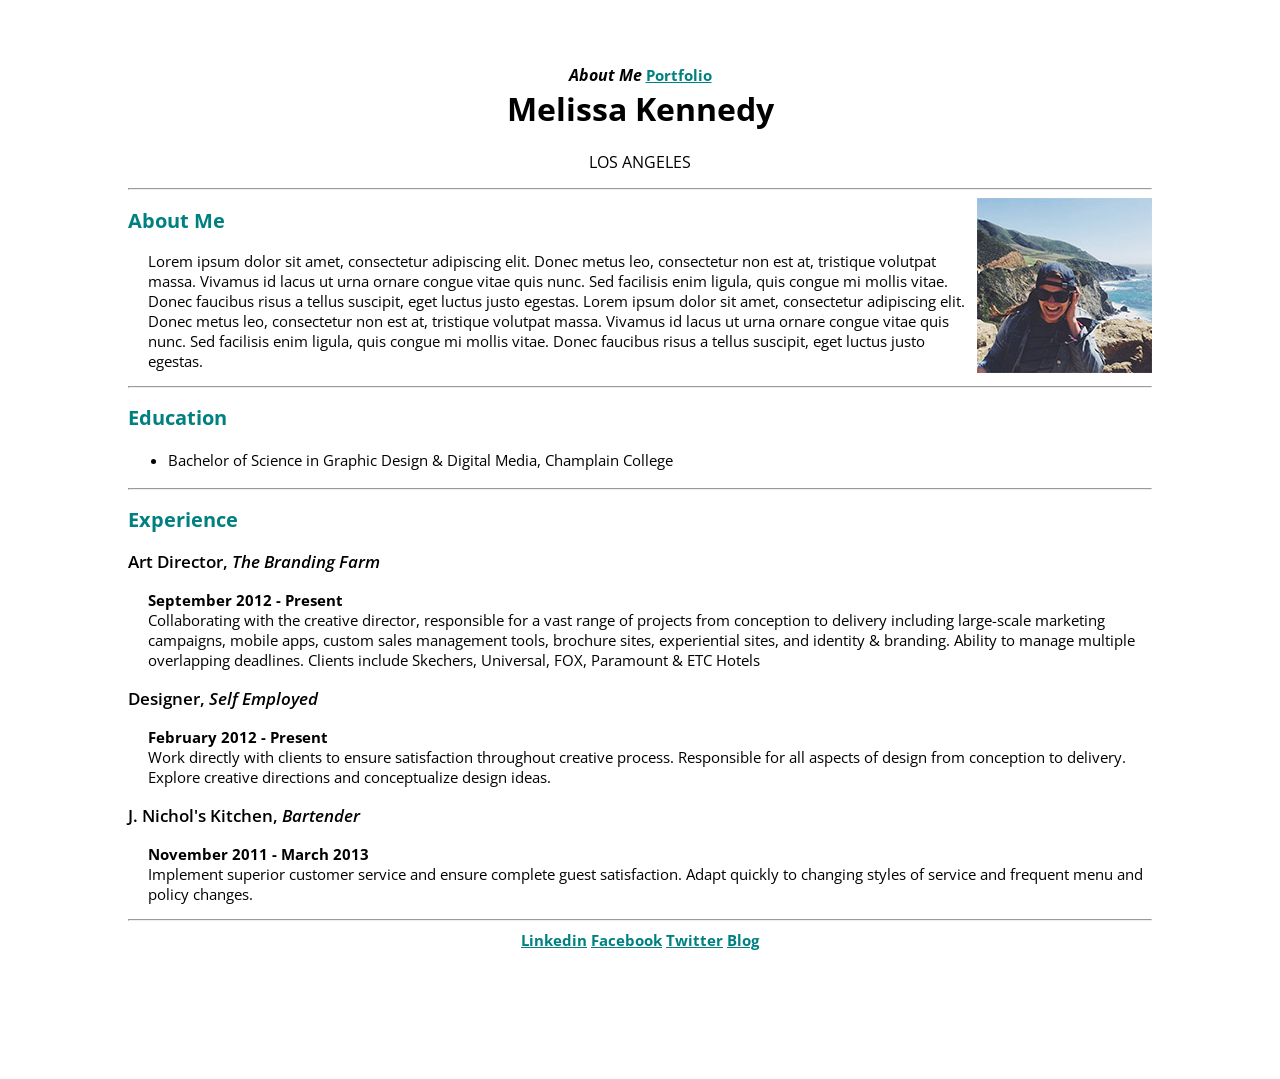
<file: portfolio/index.html>
<!DOCTYPE html>
<html>
<head>
  <link href='https://fonts.googleapis.com/css?family=Open+Sans:400,600,700' rel='stylesheet' type='text/css'>
  <link rel="stylesheet" href="style.css" media="screen" title="no title" charset="utf-8">

<title>Melissa Kennedy</title>

</head>
<body>

<nav>
<center><i><b>About Me</b></i>
<strong><a href="portfolio.html">Portfolio</a></strong></center>
</nav>

<h1>Melissa Kennedy</h1>

<p><center>LOS ANGELES</center></p>

<hr>
<img src="me.jpg" id=alt alt="My Face"/>
<h2>About Me</h2>
<p>Lorem ipsum dolor sit amet, consectetur adipiscing elit. Donec metus leo, consectetur non est at, tristique volutpat massa. Vivamus id lacus ut urna ornare congue vitae quis nunc. Sed facilisis enim ligula, quis congue mi mollis vitae. Donec faucibus risus a tellus suscipit, eget luctus justo egestas. Lorem ipsum dolor sit amet, consectetur adipiscing elit. Donec metus leo, consectetur non est at, tristique volutpat massa. Vivamus id lacus ut urna ornare congue vitae quis nunc. Sed facilisis enim ligula, quis congue mi mollis vitae. Donec faucibus risus a tellus suscipit, eget luctus justo egestas.</p>

<hr>

<h2>Education</h2>

<ul>
  <li>Bachelor of Science in Graphic Design & Digital Media, Champlain College</li>
</ul>

<hr>

<h2>Experience</h2>
<h3>Art Director, <i>The Branding Farm</i></h3>
<p><b>September 2012 - Present</b>
<br>Collaborating with the creative director, responsible for a vast range of projects from conception to delivery including large-scale marketing campaigns, mobile apps, custom sales management tools, brochure sites, experiential sites, and identity & branding. Ability to manage multiple overlapping deadlines. Clients include Skechers, Universal, FOX, Paramount & ETC Hotels</p>


<h3>Designer, <i>Self Employed</i></h3>
<p><b>February 2012 - Present</b>
<br>Work directly with clients to ensure satisfaction throughout creative process. Responsible for all aspects of design from conception to delivery. Explore creative directions and conceptualize design ideas.</p>


<h3>J. Nichol's Kitchen, <i>Bartender</i></h3>
<p><b>November 2011 - March 2013</b>
<br>
Implement superior customer service and ensure complete guest satisfaction. Adapt quickly to changing styles of service and frequent menu and policy changes.</p>
<hr>

<center>
<a href="https://www.linkedin.com/in/melissa-kennedy-55a32b40">Linkedin</a>
<a href="http://www.facebook.com">Facebook</a>
<a href="http://www.twitter.com">Twitter</a>
<a href="http://www.tumblr.com/itsmmk">Blog</a>
</center>

</body>
</html>
</file>
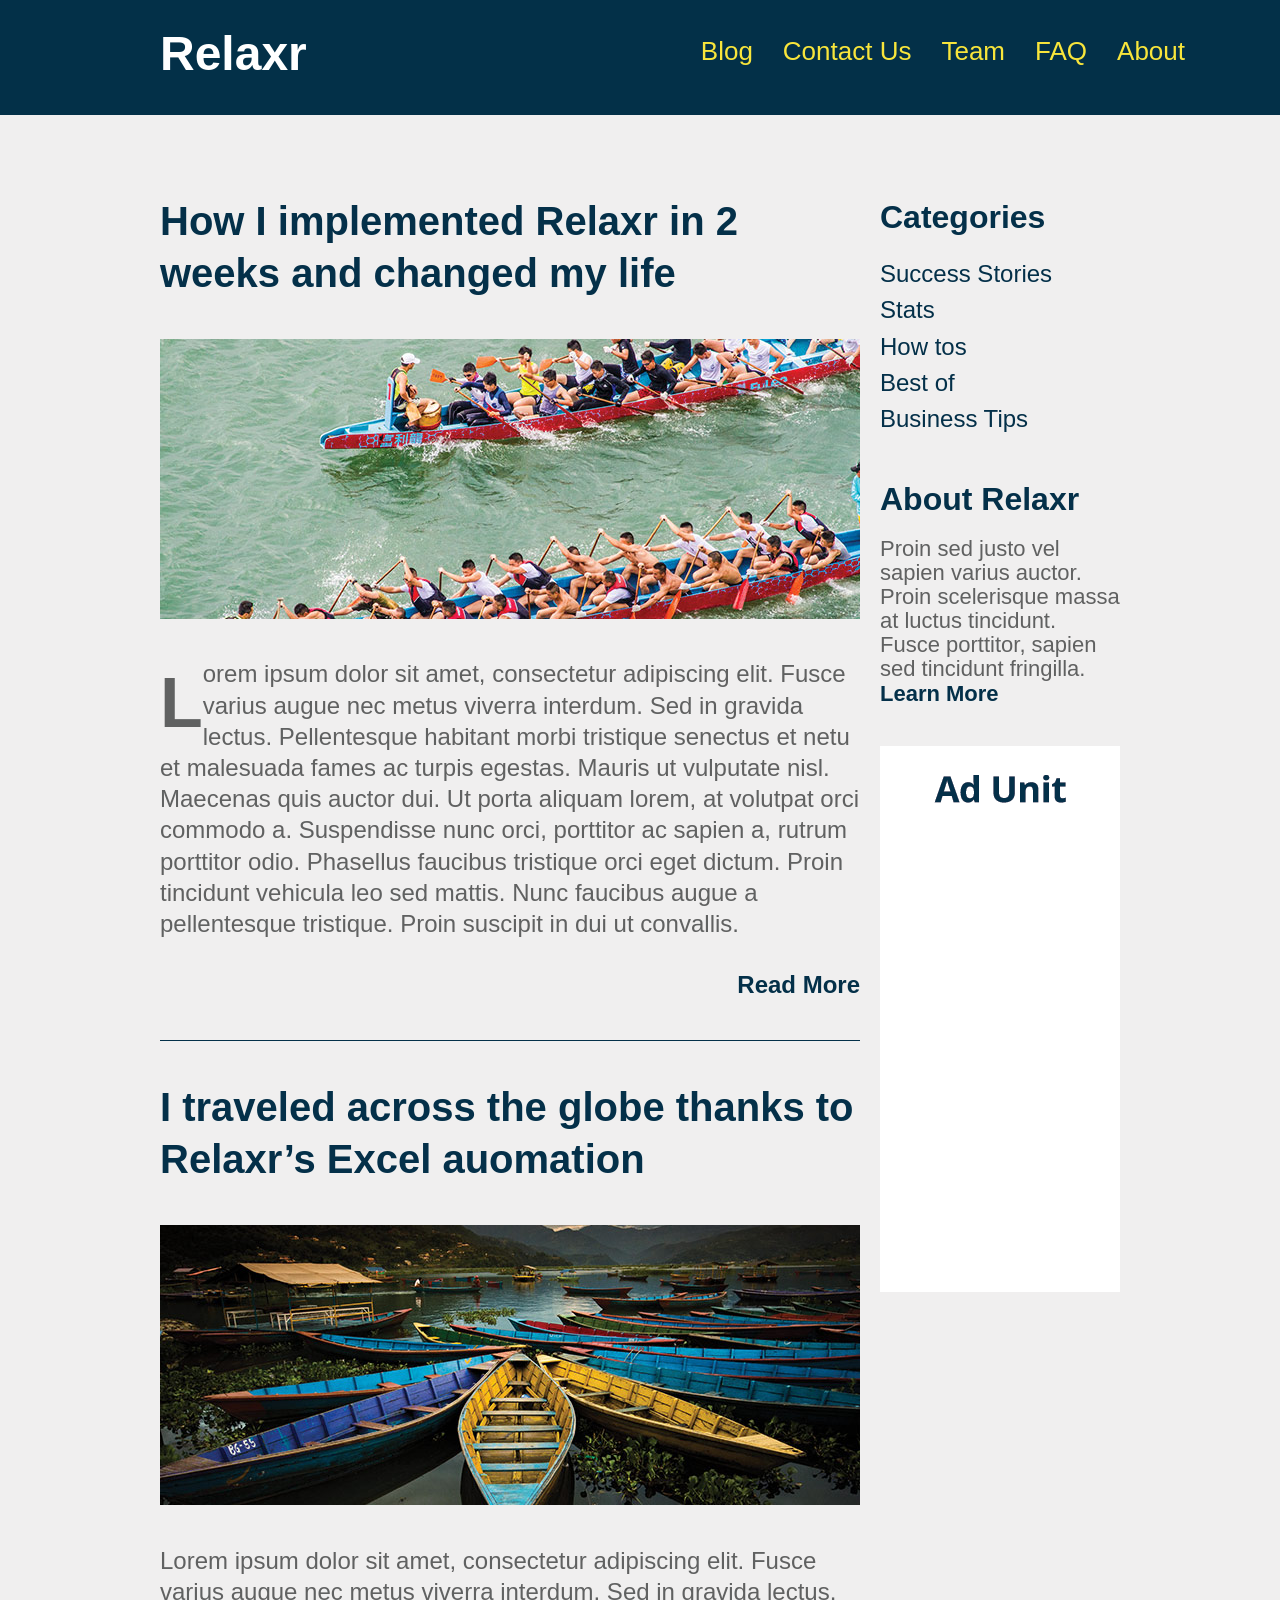
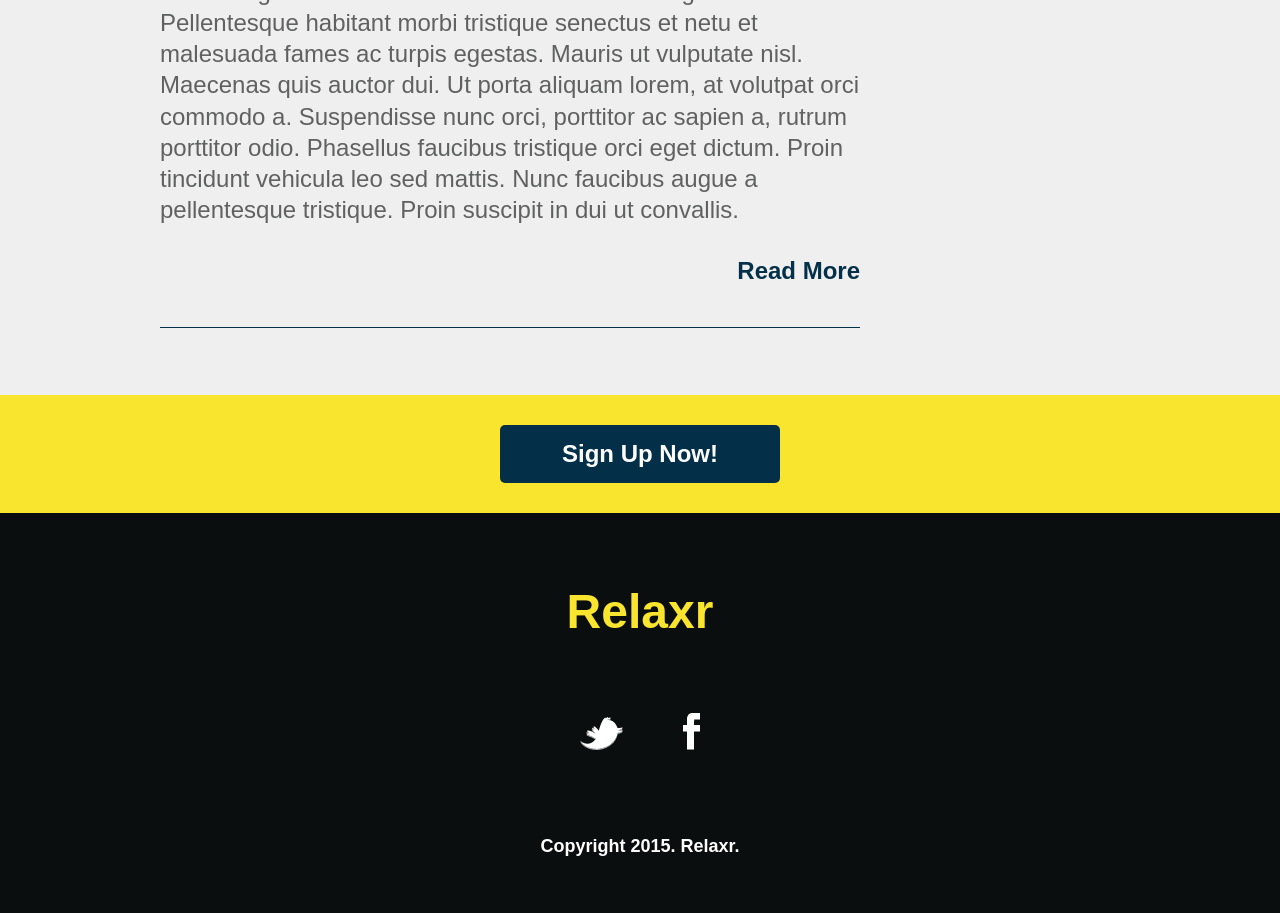
<file: relaxr_part_2/index.html>
<!DOCTYPE html>
<html lang="en">
    <head>
        <meta charset="utf-8">
        <meta name="description" content="Your description goes here">
        <meta name="keywords" content="one, two, three">

        <title>Relaxr Blog</title>

        <!-- external CSS link -->
        <link rel="stylesheet" href="css/reset.css">
        <link rel="stylesheet" href="css/style.css">

    </head>
    <body>
      <header>
        <div class="container">
          <h1 class="logo">Relaxr</div>
            <nav>
                <ul>
                    <li><a href="#">About</a></li>
                    <li><a href="#">FAQ</a></li>
                    <li><a href="#">Team</a></li>
                    <li><a href="#">Contact Us</a></li>
                    <li><a href="#">Blog</a></li>
              </ul>
            </nav>
          </div>
      </header>

      <section id="main">
        <div class="container">
          <section id="posts">

            <article class="post">
              <h2>How I implemented Relaxr in 2 weeks and changed my life</h2>
              <img src="images/blog_photo1.jpg" alt="Crew Meet"/>
              <p class="dropcap">Lorem ipsum dolor sit amet, consectetur adipiscing elit. Fusce varius augue nec metus viverra interdum. Sed in gravida lectus. Pellentesque habitant morbi tristique senectus et netu et malesuada fames ac turpis egestas. Mauris ut vulputate nisl.  Maecenas quis auctor dui. Ut porta aliquam lorem, at volutpat orci commodo a. Suspendisse nunc orci, porttitor ac sapien a, rutrum porttitor odio. Phasellus faucibus tristique orci eget dictum. Proin tincidunt vehicula leo sed mattis. Nunc faucibus augue a pellentesque tristique. Proin suscipit in dui ut convallis.</p>
              <p class="readmore"><a href="#">Read More</a></p>
            </article>

            <article class="post">
              <h2>I traveled across the globe thanks to Relaxr’s Excel auomation</h2>
              <img src="images/blog_photo2.jpg" alt="Canoes"/>
              <p>Lorem ipsum dolor sit amet, consectetur adipiscing elit. Fusce varius augue nec metus viverra interdum. Sed in gravida lectus. Pellentesque habitant morbi tristique senectus et netu et malesuada fames ac turpis egestas. Mauris ut vulputate nisl.  Maecenas quis auctor dui. Ut porta aliquam lorem, at volutpat orci commodo a. Suspendisse nunc orci, porttitor ac sapien a, rutrum porttitor odio. Phasellus faucibus tristique orci eget dictum. Proin tincidunt vehicula leo sed mattis. Nunc faucibus augue a pellentesque tristique. Proin suscipit in dui ut convallis.</p>
              <p class="readmore"><a href="#">Read More</a></p>
            </article>
          </section>

          <aside id="sidebar">
            <h3>Categories</h3>
            <ul>
              <li><a href="#">Success Stories</a></li>
              <li><a href="#">Stats</a></li>
              <li><a href="#">How tos</a></li>
              <li><a href="#">Best of</a></li>
              <li><a href="#">Business Tips</a></li>
            </ul>
            <h3>About Relaxr</h3>
            <p>Proin sed justo vel sapien varius auctor. Proin scelerisque massa at luctus tincidunt. Fusce porttitor, sapien sed tincidunt fringilla. <a href="#">Learn More</a></p>
            <img src="images/ad-unit.png" alt="Ad Unit" />
          </aside>
       </div>
    </section>




            <aside id="bottom-cta">
              <a class="button blue" href="#">Sign Up Now!</a>
            </aside>
            <footer class="clear">
              <h4 class="logo yellow">Relaxr</h4>

              <ul>
                <li><a href="#"><img src="images/twitter.png" alt="Twitter logo"></a></li>
                <li><a href="#"><img src="images/facebook.png" alt="Facebook logo"></a></li>
              </ul>

    <p class="copyright">Copyright 2015. Relaxr.</p>
            </footer>
        </div><!-- #container -->
    </body>
</html>
</file>
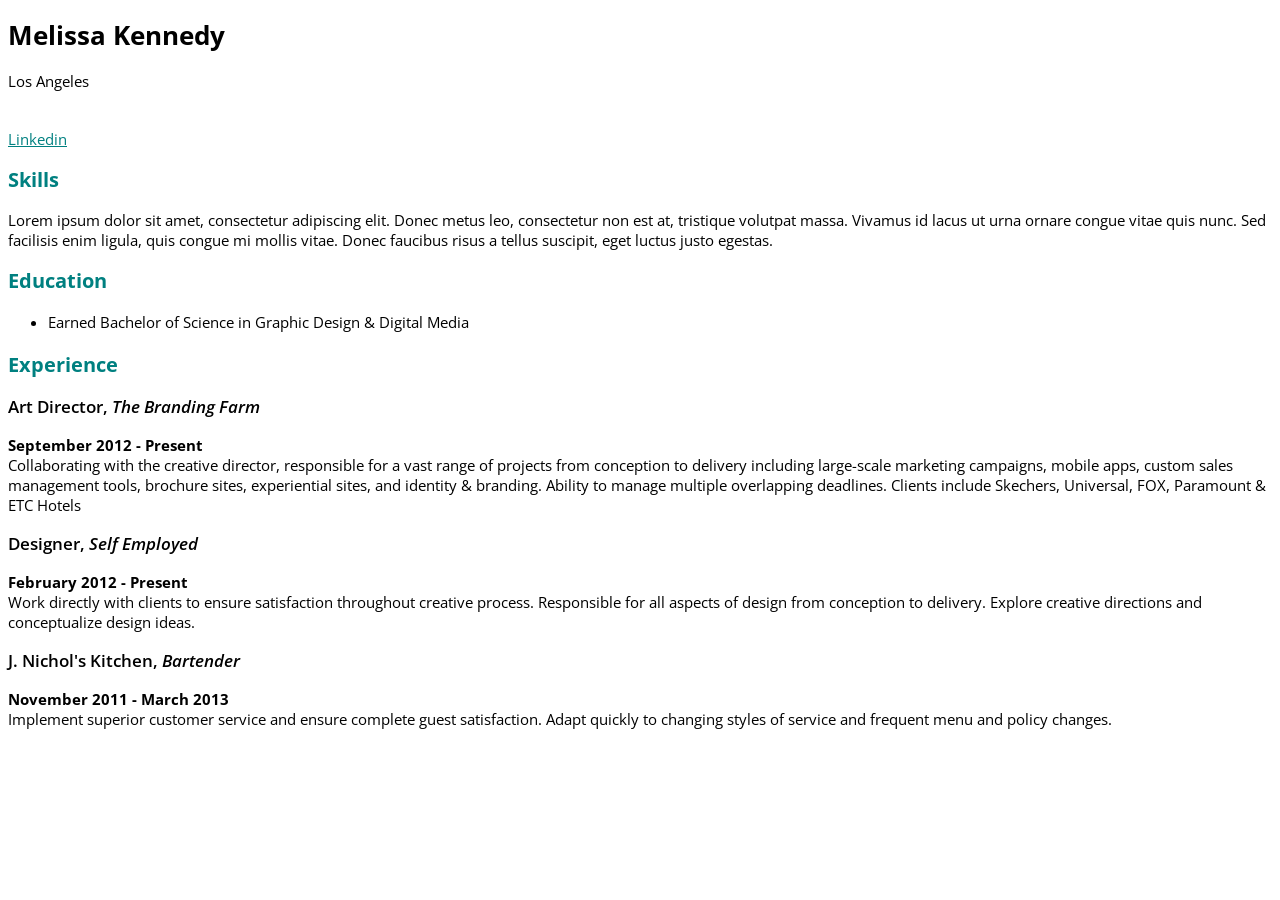
<file: resume/index.html>
<!DOCTYPE html>
<html>
<head>
<link href='https://fonts.googleapis.com/css?family=Open+Sans:400,600,700' rel='stylesheet' type='text/css'>
<style>

body {
  font-family: "Open Sans", sans-serif;
}

h1, h2 {
  font-weight: 700;
}

h1 {
  font-size: 26px;
}

h2 {
  font-size: 20px;
  color: #008080;
}

h3 {
  font-size: 17px;
  font-weight: 600;
}

p {
  font-size: 15px;
  font-weight: 400;
}

li {
  font-size: 15px;
  font-weight: 400;
  line-height: 1.6;
}

a {
  font-weight: 400;
  color: #008080;
  font-size:15px;
}


</style>

<title>Melissa's Resume</title>

</head>
<body>

<h1>Melissa Kennedy</h1>

<p>Los Angeles</p><br>
<a href="https://www.linkedin.com/in/melissa-kennedy-55a32b40">Linkedin</a>

<h2>Skills</h2>
<p>Lorem ipsum dolor sit amet, consectetur adipiscing elit. Donec metus leo, consectetur non est at, tristique volutpat massa. Vivamus id lacus ut urna ornare congue vitae quis nunc. Sed facilisis enim ligula, quis congue mi mollis vitae. Donec faucibus risus a tellus suscipit, eget luctus justo egestas.</p>


<h2>Education</h2>

<ul>
  <li>Earned Bachelor of Science in Graphic Design & Digital Media</li>
</ul>

<h2>Experience</h2>
<h3>Art Director, <i>The Branding Farm</i></h3>
<p><b>September 2012 - Present</b>
<br>Collaborating with the creative director, responsible for a vast range of projects from conception to delivery including large-scale marketing campaigns, mobile apps, custom sales management tools, brochure sites, experiential sites, and identity & branding. Ability to manage multiple overlapping deadlines. Clients include Skechers, Universal, FOX, Paramount & ETC Hotels</p>


<h3>Designer, <i>Self Employed</i></h3>
<p><b>February 2012 - Present</b>
<br>Work directly with clients to ensure satisfaction throughout creative process. Responsible for all aspects of design from conception to delivery. Explore creative directions and conceptualize design ideas.</p>


<h3>J. Nichol's Kitchen, <i>Bartender</i></h3>
<p><b>November 2011 - March 2013</b>
<br>
Implement superior customer service and ensure complete guest satisfaction. Adapt quickly to changing styles of service and frequent menu and policy changes.</p>

</body>
</html>
</file>
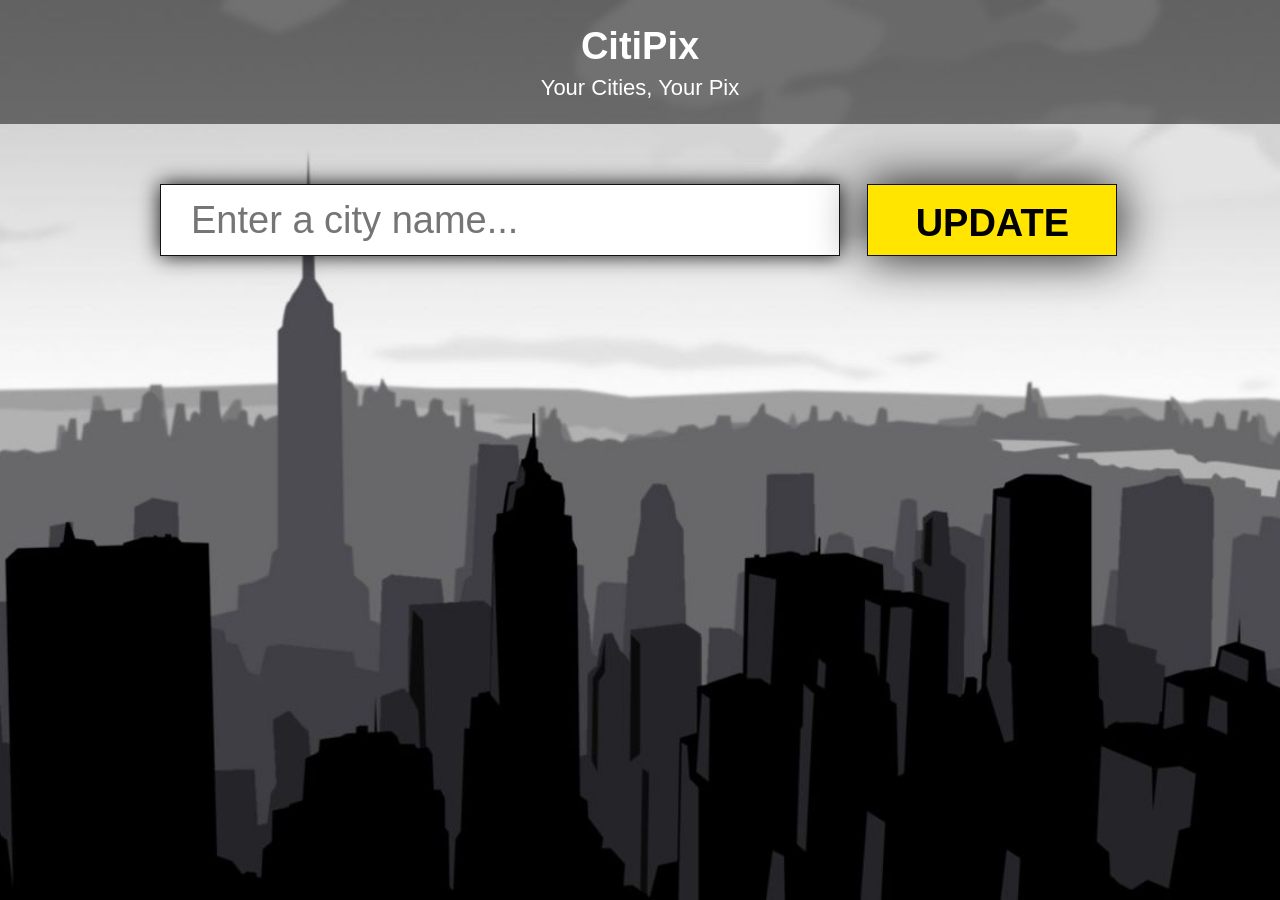
<file: 05_week/citipix/index.html>
<!DOCTYPE html>
<html lang="en">
	<head>
    	<meta charset="utf-8">
    	<meta name="description" content="Your description goes here">
    	<meta name="keywords" content="one, two, three">

		<title>City Background</title>

		<!-- external CSS link -->
		<link rel="stylesheet" href="css/reset.css">
		<link rel="stylesheet" href="css/style.css">
    <script src="http://code.jquery.com/jquery-2.2.2.min.js"   integrity="sha256-36cp2Co+/62rEAAYHLmRCPIych47CvdM+uTBJwSzWjI=" crossorigin="anonymous"></script>
    <script type="text/javascript" src="js/app.js">
    </script>

	</head>
	<body>
		<header>
			<div class="title">
				<h1>CitiPix</h1>
				<p>Your Cities, Your Pix</p>
			</div>
		</header>
			<div class="container">
				<form>
					<input type="text" id="city-type" placeholder="Enter a city name...">
					<input type="submit" value="Update" id="submit-btn">
				</form>
			</div>
	</body>
</html>
</file>
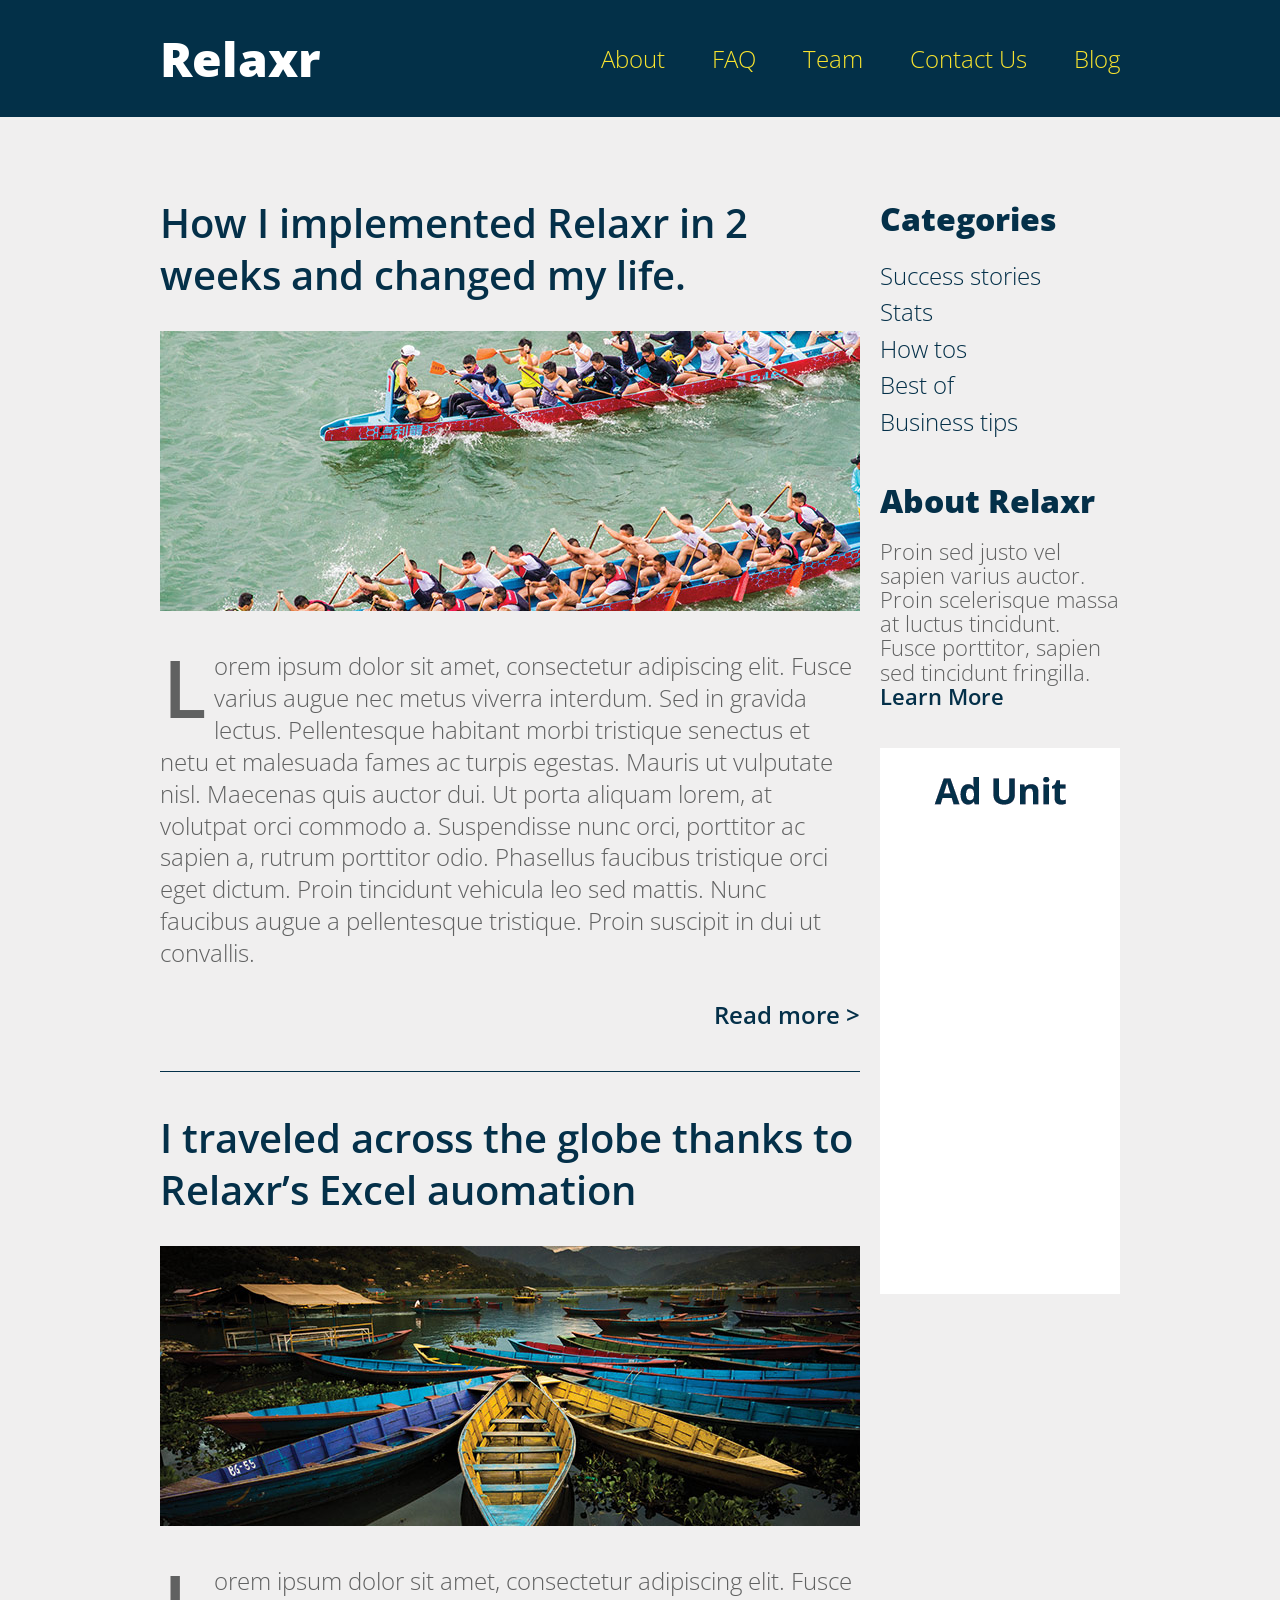
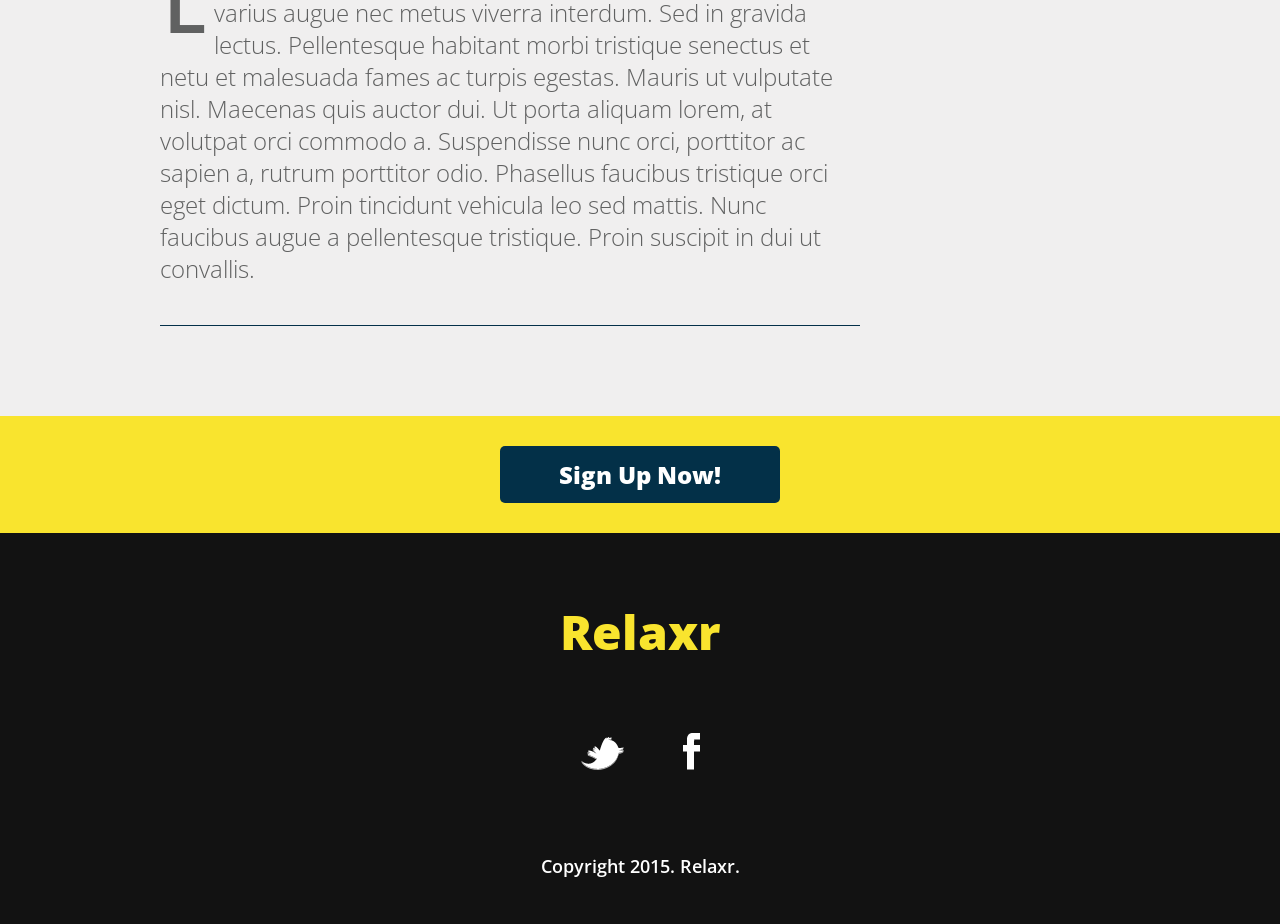
<file: 05_week/relaxr_jquery/index.html>
<!DOCTYPE html>
<html lang="en">
	<head>
    	<meta charset="utf-8">
    	<meta name="description" content="The perfect personal assistant. Relaxr does your job for you so you can enjoy life as it is meant to be.">

		<title>Weather Background</title>
		<link href='http://fonts.googleapis.com/css?family=Open+Sans:300italic,300,600,800' rel='stylesheet' type='text/css'>

		<!-- external CSS link -->
		<link rel="stylesheet" href="css/reset.css">
		<link rel="stylesheet" href="css/style.css">
		<script src="http://ajax.googleapis.com/ajax/libs/jquery/2.1.3/jquery.min.js"></script>
		<script type="text/javascript" src="js/app.js"></script>
	</head>
	<body>
		<header>
			<div class="container">
				<h1 class="logo">Relaxr</h1>
				<nav>
					<ul>
						<li><a href="#">About</a></li>
						<li><a href="#">FAQ</a></li>
						<li><a href="#">Team</a></li>
						<li><a href="#">Contact Us</a></li>
						<li><a href="#">Blog</a></li>
					</ul>
				</nav>
			</div>
		</header>
		<section id="main">
			<div class="container">
				<section id="posts">
					<article class="post">
						<h2><a href="#">How I implemented Relaxr in 2 weeks and changed my life.</a></h2>
						<img src="images/blog_photo1.jpg" alt="Crew Meet">
						<p>Lorem ipsum dolor sit amet, consectetur adipiscing elit. Fusce varius augue nec metus viverra interdum. Sed in gravida lectus. Pellentesque habitant morbi tristique senectus et netu et malesuada fames ac turpis egestas. Mauris ut vulputate nisl.  Maecenas quis auctor dui. Ut porta aliquam lorem, at volutpat orci commodo a. Suspendisse nunc orci, porttitor ac sapien a, rutrum porttitor odio. Phasellus faucibus tristique orci eget dictum. Proin tincidunt vehicula leo sed mattis. Nunc faucibus augue a pellentesque tristique. Proin suscipit in dui ut convallis.</p>

						<p class="readmore"><a href="#">Read more &gt;</a></p>
						<p class="hide" id="show-this-on-click">Maecenas quis auctor dui. Ut porta aliquam lorem, at volutpat orci commodo a. Suspendisse nunc orci, porttitor ac sapien a, rutrum porttitor odio. Phasellus faucibus tristique orci eget dictum. Proin tincidunt vehicula leo sed mattis. Nunc faucibus augue a pellentesque tristique. Proin suscipit in dui ut convallis.</p>
						<p class="readless hide"><a href="#">Read less &gt;</a></p>
					</article>
					<article class="post">
						<h2><a href="#">I traveled across the globe thanks to Relaxr’s Excel auomation</a></h2>
						<img src="images/blog_photo2.jpg" alt="Canoes">
						<p>Lorem ipsum dolor sit amet, consectetur adipiscing elit. Fusce varius augue nec metus viverra interdum. Sed in gravida lectus. Pellentesque habitant morbi tristique senectus et netu et malesuada fames ac turpis egestas. Mauris ut vulputate nisl.  Maecenas quis auctor dui. Ut porta aliquam lorem, at volutpat orci commodo a. Suspendisse nunc orci, porttitor ac sapien a, rutrum porttitor odio. Phasellus faucibus tristique orci eget dictum. Proin tincidunt vehicula leo sed mattis. Nunc faucibus augue a pellentesque tristique. Proin suscipit in dui ut convallis.</p>

					</article>
				</section><!--
			--><aside id="sidebar">
					<h3>Categories</h3>
					<ul>
						<li><a href="#">Success stories</a></li>
						<li><a href="#">Stats</a></li>
						<li><a href="#">How tos</a></li>
						<li><a href="#">Best of</a></li>
						<li><a href="#">Business tips</a></li>
					</ul>
					<h3>About Relaxr</h3>
					<p>Proin sed justo vel sapien varius auctor. Proin scelerisque massa at luctus tincidunt. Fusce porttitor, sapien sed tincidunt fringilla.<br>
					<a href="#" class="learnmore">Learn More</a> <span class="hide" id="learnmoretext">Here is some more text about this fun thing!</p>
					<img src="images/ad-unit.png" alt="Ad Unit">
				</aside>
			</div>
		</section>

		<aside id="bottom-cta">
			<a class="button blue" href="#">Sign Up Now!</a>
		</aside>
		<footer>
			<h4 class="logo">Relaxr</h4>

			<ul>
				<li><a href="#"><img src="images/twitter.png" alt="Twitter logo"></a></li>
				<li><a href="#"><img src="images/facebook.png" alt="Facebook logo"></a></li>
			</ul>

			<p class="copyright">Copyright 2015. Relaxr.</p>
		</footer>
	</body>
</html>
</file>
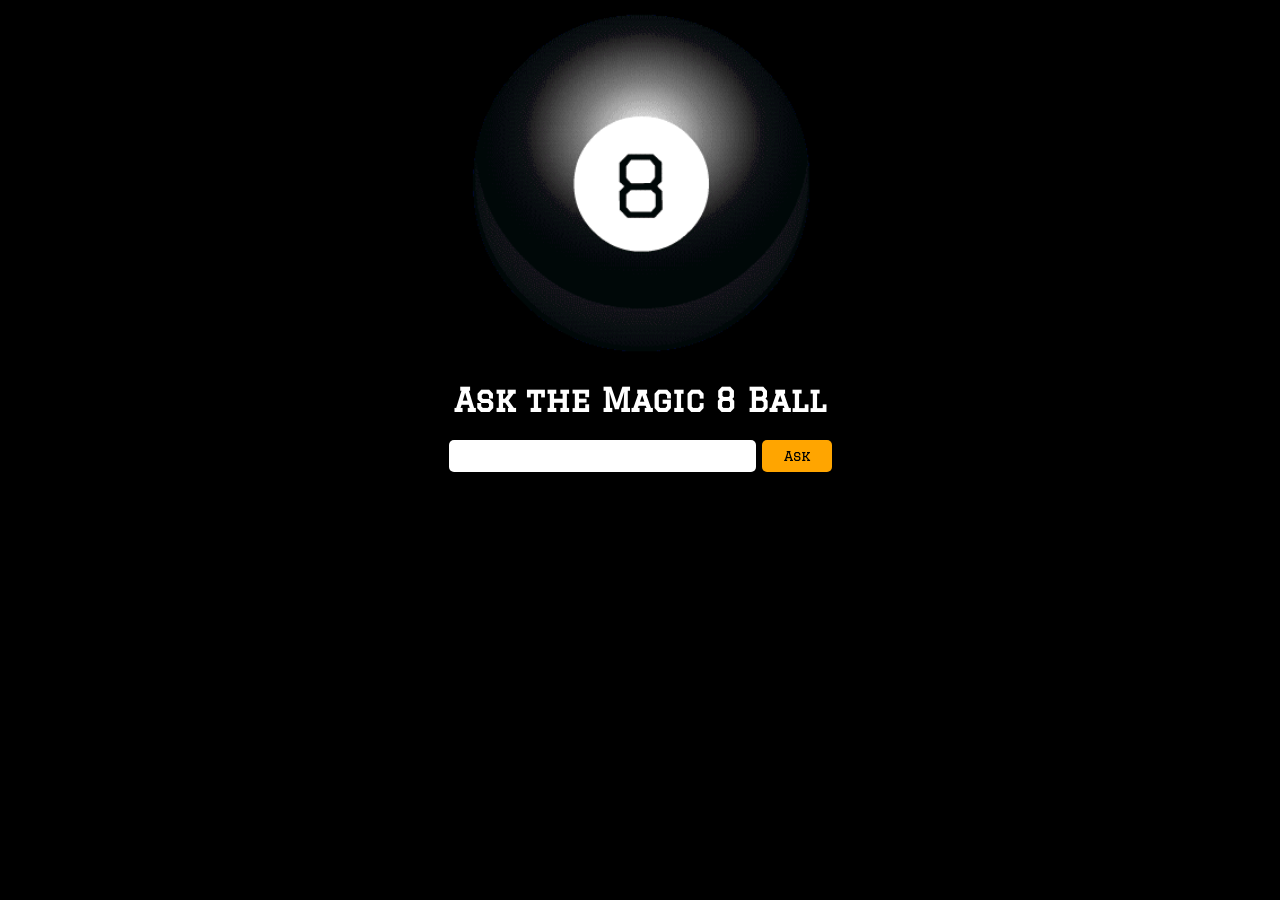
<file: 06_week/magic_8_ball/index.html>
<!DOCTYPE html>
<html>
  <head>
    <meta charset="utf-8">
    <title>Magic 8 Ball</title>
    <link href='https://fonts.googleapis.com/css?family=Graduate' rel='stylesheet' type='text/css'>
    <link rel="stylesheet" href="css/style.css">
    <script src="http://code.jquery.com/jquery-2.2.2.min.js" integrity="sha256-36cp2Co+/62rEAAYHLmRCPIych47CvdM+uTBJwSzWjI=" crossorigin="anonymous"></script>
    <script type="text/javascript" src="js/app.js"></script>


  </head>
  <body>
  <img src="img/logo.png" alt="logo"/>
  <h1>Ask the Magic 8 Ball</h1>
  <input type="text" id="question">
  <button id="submit">Ask</button>
  <br>
  <h2 id="output"></h2>
  </body>
</html>
</file>
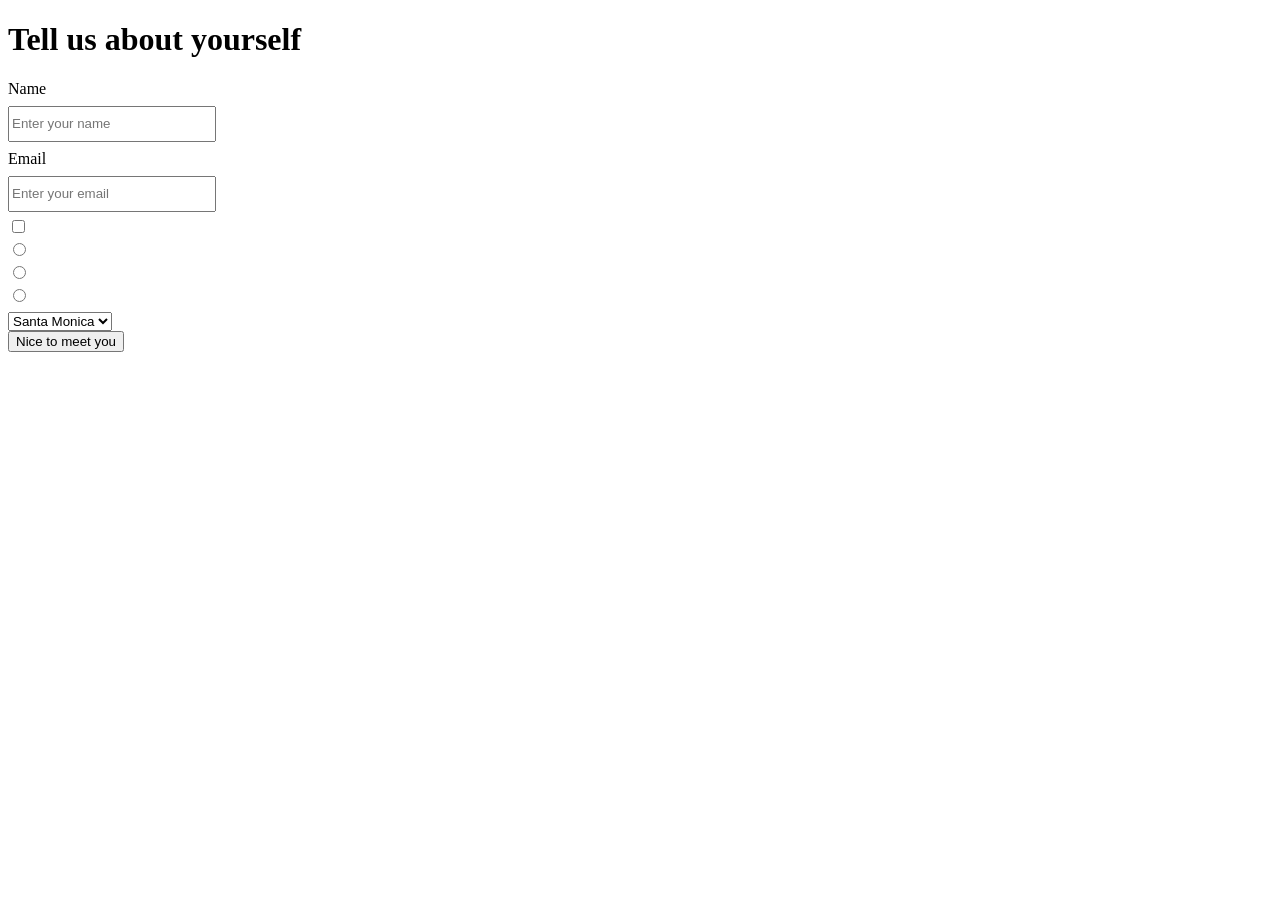
<file: 08_week/form_playground/index.html>
<!DOCTYPE html>
<html>
  <head>
    <meta charset="utf-8">
    <title>Form Playground</title>
    <link rel="stylesheet" href="css/style.css">
    <script src="http://code.jquery.com/jquery-2.2.2.min.js" integrity="sha256-36cp2Co+/62rEAAYHLmRCPIych47CvdM+uTBJwSzWjI=" crossorigin="anonymous"></script>
    <script type="text/javascript" src="js/app.js"></script>
  </head>
  <body>
    <h1>Tell us about yourself</h1>
      <form action="http://jsonplaceholder.typicode.com/posts" method="post">

      <label for="name">Name</label>
      <input type="text" class="input" id="name" name="name" placeholder="Enter your name" required>

      <label for="email">Email</label>
      <input type="email" class ="input" id="email" name="email" placeholder="Enter your email">

      <input type="checkbox" name="remember_me" value="">

      <input type="radio" name="choose_option" value="1">
      <input type="radio" name="choose_option" value="2">
      <input type="radio" name="choose_option" value="3">

      <select name="city">
        <option value="sanmo">Santa Monica</option>
        <option value="la">Los Angeles</option>
        <option value="pasadena">Pasadena</option>
        <option value="glendale">Glendale</option>
      </select>
      <input type="submit" value="Nice to meet you">

  </form>

  </body>
</html>
</file>
<file: portfolio/style.css>
body {
  font-family: "Open Sans", sans-serif;
  margin-left: 10%;
  margin-right: 10%;
  margin-top: 5%;
  margin-bottom: 10%;
}

h1, h2 {
  font-weight: 700;
}

h1 {
  font-size: 32px;
  text-align: center;
  margin-top: 1px;
}

h2 {
  font-size: 20px;
  color: #008080;
}

h3 {
  font-size: 17px;
  font-weight: 600;
}

p {
  font-size: 15px;
  font-weight: 400;
  margin-left: 20px;

}

li {
  font-size: 15px;
  font-weight: 400;
  line-height: 1.6;
}

a {
  font-weight: 700;
  color: #008080;
  font-size:15px;
}

#alt {
  float: right;
}
</file>
<file: relaxr_part_2/css/style.css>
/*
Project Name: Blank Template
Client: Your Client
Author: Your Name
Developer @GA in NYC
*/


/******************************************
/* SETUP
/*******************************************/

/* Box Model Hack */
* {
     -moz-box-sizing: border-box; /* Firexfox */
     -webkit-box-sizing: border-box; /* Safari/Chrome/iOS/Android */
     box-sizing: border-box; /* IE */
}

/* Clear fix hack */
.clearfix:after {
     content: ".";
     display: block;
     clear: both;
     visibility: hidden;
     line-height: 0;
     height: 0;
}

.clear {
  clear: both;
}

.alignright {
  float: right;
  padding: 0 0 10px 10px; /* note the padding around a right floated image */
}

.alignleft {
  float: left;
  padding: 0 10px 10px 0; /* note the padding around a left floated image */
}

/******************************************
/* BASE STYLES
/*******************************************/

body {
  color: #043049;
  font-size: 26px;
  line-height: 1.4;
  color: #606161;
  font-family: 'Open Sans', Helvetica, Arial, sans-serif;
  font-weight: 300;
  background: #f0efef;
}

a {
  text-decoration: none;
}

/******************************************
/* LAYOUT
/*******************************************/

/* Center the container */
.container {
  width: 960px;
  margin: auto;
}

.logo {
  font-size: 48px;
  font-weight: 800;
}

header {
  background-color: #033048;
  color: white;
  height: 115px;
}

header .logo {
  float: left;
  display: inline;
  margin-top: 20px;
}

header nav {
    margin-right: 80px;
}

header nav ul li {
    margin: 0;
    margin-top: 23px;
    padding: 0;
    display: block;
    list-style-type: none;
    float: right;
}

header nav a {
    display: block;
    color: #f8e53b;
    padding: 10px 15px;
    text-decoration: none;
}

#main {
  margin-top: 80px;
  height:1750px;
}

#posts {
  width: 700px;
  display: inline-block;
  vertical-align: top;
  background-color: #F0EFEF;
  float: left;
  margin-right: 20px;
}

#sidebar {
  width: 240px;
  display: inline-block;
  vertical-align: top;
}

.post {
  border-bottom: 1px solid #043049;
  padding-bottom: 40px;
  margin-bottom: 40px;
}

.dropcap::first-letter{
  float:left;
  font-size:70px;
  font-weight:900;
}


h2 {
  color: #043049;
  font-weight: 600;
  font-size: 40px;
  margin-bottom:40px;
  line-height: 1.3;
}

h3 {
  font-size: 32px;
  font-weight: 800;
  margin-bottom: 15px;
  color: #043049;
}
.post img {
  margin-bottom: 30px;
}

.post p {
  font-size:24px;
  line-height: 1.3;
  color: #606161;
}

.readmore {
  text-align: right;
  margin-top: 30px;
}

.readmore a {
  color: #043049;
  font-weight: 600;
  text-decoration: none;
}

.button {
  border-radius: 5px;
  font-weight: 800;
  padding: 12px 0;
  width: 280px;
  text-align: center;
  display: block;
  margin: 0 auto;
  text-decoration: none;
}

.blue {
  background: #033048;
  color: #ffffff;
  font-size: 24px;
}

.yellow {
  color: ##f9e42;
}

#sidebar p {
  font-size: 22px;
  line-height: 1.1;
  margin-bottom: 40px;
}

#sidebar ul {
  margin-bottom: 40px;
  list-style: none;
}

#sidebar li a {
  text-decoration: none;
  color: #043049;
  font-size: 24px;
}

#sidebar p a {
  color: #043049;
  font-weight: 600;
  text-decoration: none;
}

#bottom-cta {
  background: #f9e42e;
  padding: 30px;
  text-align: center;
  margin-top: 50px;
}

footer {
  background-color: #0B0E0E;
  color: white;
  height: 400px;
  padding: 65px 0 45px;
  text-align:center;
}

footer .logo {
  color: #f9e42e;
  margin-bottom: 68px;
}

footer ul li {
  display: inline-block;
  list-style: none;
  margin: 0 26px 75px;
}

footer p {
  font-size: 18px;
  color: #ffffff;
  font-weight: 600;
}
</file>
<file: 05_week/citipix/css/style.css>
/*
Project Name: Blank Template
Client: Your Client
Author: Your Name
Developer @GA in NYC
*/


/******************************************
/* SETUP
/*******************************************/

/* Box Model Hack */
* {
     -moz-box-sizing: border-box; /* Firexfox */
     -webkit-box-sizing: border-box; /* Safari/Chrome/iOS/Android */
     box-sizing: border-box; /* IE */
}

/* Clear fix hack */
.clearfix:after {
     content: ".";
     display: block;
     clear: both;
     visibility: hidden;
     line-height: 0;
     height: 0;
}

.clear {
	clear: both;
}

.alignright {
	float: right;
	padding: 0 0 10px 10px; /* note the padding around a right floated image */
}

.alignleft {
	float: left;
	padding: 0 10px 10px 0; /* note the padding around a left floated image */
}

/******************************************
/* BASE STYLES
/*******************************************/

body {
  color: #000;
  font-size: 12px;
  line-height: 1.4;
  font-family: Helvetica, Arial, sans-serif;
  background: url(../images/citipix_skyline.jpg) no-repeat center center fixed;
  -webkit-background-size: cover;
  -moz-background-size: cover;
  -o-background-size: cover;
  background-size: cover;
}


/******************************************
/* LAYOUT
/*******************************************/

/* Center the container */
.container {
	width: 960px;
	margin: auto;
  padding-top: 5em;
}

header {
  background: rgba(0,0,0, .5);
  padding: 20px 0;
}

.title {
  text-align: center;
  color: #fff;
  font-size: 38px;
  font-weight: bold;
  font-family: helvetica, arial, sans-serif;
}

.title p {
  font-size: 22px;
  font-weight: normal
}

#city-type {
  color: #6b6b6c;
  font-size: 38px;
  background: #fff;
  border: 1px solid #111;
  padding: 0px 30px;
  display: inline-block;
  width: 680px;
  margin-right: 24px;
  font-family: helvetica, arial, sans-serif;
  height: 72px;
  line-height: 74px;
  vertical-align: middle;
  box-shadow: #111 0 0 20px;
}
#submit-btn {
  background: #ffe500;
  color: #000;
  font-size: 38px;
  font-weight: bold;
  text-transform: uppercase;
  border: 1px solid #111;
  text-align: center;
  display: inline-block;
  width: 250px;
  height: 72px;
  line-height: 74px;
  vertical-align: middle;
  box-shadow: #111 0 0 50px;
  font-family: helvetica, arial, sans-serif;
  cursor: pointer;
}
#submit-btn:hover {
  background: #fff600;
}

.nyc {
  background-image: url(images/nyc.jpg)
}
.sf {
  background-image: url(images/sf.jpg)
}
.la {
  background-image: url(images/la.jpg)
}
.austin {
  background-image: url(images/austin.jpg)
}
.sydney {
  background-image: url(images/sydney.jpg)
}

/******************************************
/* ADDITIONAL STYLES
/*******************************************/
</file>
<file: 05_week/relaxr_jquery/css/style.css>
/*
Project Name: Blank Template
Client: Your Client
Author: Your Name
Developer @GA in NYC
*/


/******************************************
/* SETUP
/*******************************************/

/* Box Model Hack */
* {
  -moz-box-sizing: border-box; /* Firexfox */
  -webkit-box-sizing: border-box; /* Safari/Chrome/iOS/Android */
  box-sizing: border-box; /* IE */
}

/* Clear fix hack */
.clearfix:after {
  content: ".";
  display: block;
  clear: both;
  visibility: hidden;
  line-height: 0;
  height: 0;
}

.clear {
  clear: both;
}

.alignright {
  float: right;
  padding: 0 0 10px 10px; /* note the padding around a right floated image */
}

.alignleft {
  float: left;
  padding: 0 10px 10px 0; /* note the padding around a left floated image */
}

/******************************************
/* BASE STYLES
/*******************************************/

body {
  color: #043049;
  font-size: 26px;
  line-height: 1.4;
  color: #606161;
  font-family: 'Open Sans', Helvetica, Arial, sans-serif;
  font-weight: 300;
  background: #f0efef;
}
a {
  text-decoration: none;
}


/******************************************
/* LAYOUT
/*******************************************/

/* Center the container */
.container {
  width: 960px;
  margin: 0 auto;
}

.logo {
  font-size: 48px;
  font-weight: 800;
}

header {
  background: #033048;
  padding: 25px 0;
  overflow: hidden;
}
header .logo {
  color: #fff;
  float: left;
}

header nav {
  float: right;
  margin-top: 15px;
}
header nav ul li {
  display: inline-block;
  margin: 0 0 0 40px;
  font-size: 24px;
}
header nav ul li a {
  color: #f9e42e;
}
#main {
  margin-top: 80px;
}
#posts {
  width: 700px;
  display: inline-block;
  margin-right: 20px;
  vertical-align: top;
}
#sidebar {
  width: 240px;
  display: inline-block;
  vertical-align: top;
}
.post {
  border-bottom: 1px solid #043049;
  padding-bottom: 40px;
  margin-bottom: 40px;
}
h2 {
  font-weight: 600;
  font-size: 40px;
  line-height: 1.3;
  margin-bottom: 30px;
}
h2 a {
  color: #043049;
}

.post img {
  margin-bottom: 30px;
}
.post p {
  font-size: 24px;
  line-height: 1.333;
  color: #606161;
}
.post p:first-of-type:first-letter {
  float: left;
  font-size: 80px;
  line-height: 65px;
  padding-top: 4px;
  padding-right: 8px;
  padding-left: 3px;
  font-weight: 600;
}
.readmore, .readless {
  text-align: right;
  margin-top: 30px;
}
.readmore a, .readless a {
  color: #043049;
  font-weight: 600;
}

.button {
  border-radius: 5px;
  font-weight: 800;
  padding: 12px 0;
  width: 280px;
  font-size: 28px;
  text-align: center;
  display: block;
  margin: 0 auto;
}
.yellow {
  background: #f9e42e;
  color: #033048;
}
.blue {
  background: #033048;
  color: #fff;
  font-size: 24px;
}

#sidebar h3 {
  font-size: 32px;
  font-weight: 800;
  margin-bottom: 15px;
  color: #043049;
}
#sidebar ul {
  margin-bottom: 40px;
}
#sidebar ul li a {
  color: #043049;
  font-size: 24px;
}
#sidebar p {
  font-size: 22px;
  line-height: 1.1;
  margin-bottom: 40px;
}
#sidebar p a {
  color: #043049;
  font-weight: 600;
}

#bottom-cta {
  background: #f9e42e;
  padding: 30px;
  text-align: center;
  margin-top: 50px;
}

footer {
  background: #121212;
  padding: 65px 0 45px;
  text-align: center;
}
footer .logo {
  color: #f9e42e;
  margin-bottom: 68px;
}
footer ul li {
  display: inline-block;
  list-style: none;
  margin: 0 26px 75px;
}
footer p {
  font-size: 18px;
  color: #fff;
  font-weight: 600;
}
.hide {
  display: none;
  margin-top: 30px;
}

/******************************************
/* ADDITIONAL STYLES
/*******************************************/
</file>
<file: 06_week/magic_8_ball/css/style.css>
body {
  background-color: black;
  color:white;
  font-family: 'Graduate', monospace;
  text-align: center;
}

button {
  font-family: 'Graduate', monospace;
  font-size:14px;
  color:black;
  background-color:orange;
  border:none;
  border-radius:5px;
  padding: 8px 22px 8px 22px;
}

button:hover {
  background-color:#ee7600;
}

img {
  width:350px;
}

input {
  height: 30px;
  padding-left: 5px;
  width: 300px;
  border: none;
  border-radius:5px;
}

.purple {
  background-color: purple;
}

/* Your CSS goes here */
</file>
<file: 08_week/form_playground/css/style.css>
body {
  background-color: white;
}

input {
  display:block;
  margin-bottom: 10px;
}

.input {
  height:30px;
  width:200px;
  margin-top:8px;
  margin-bottom:8px;
}


/* Your CSS goes here */
</file>
